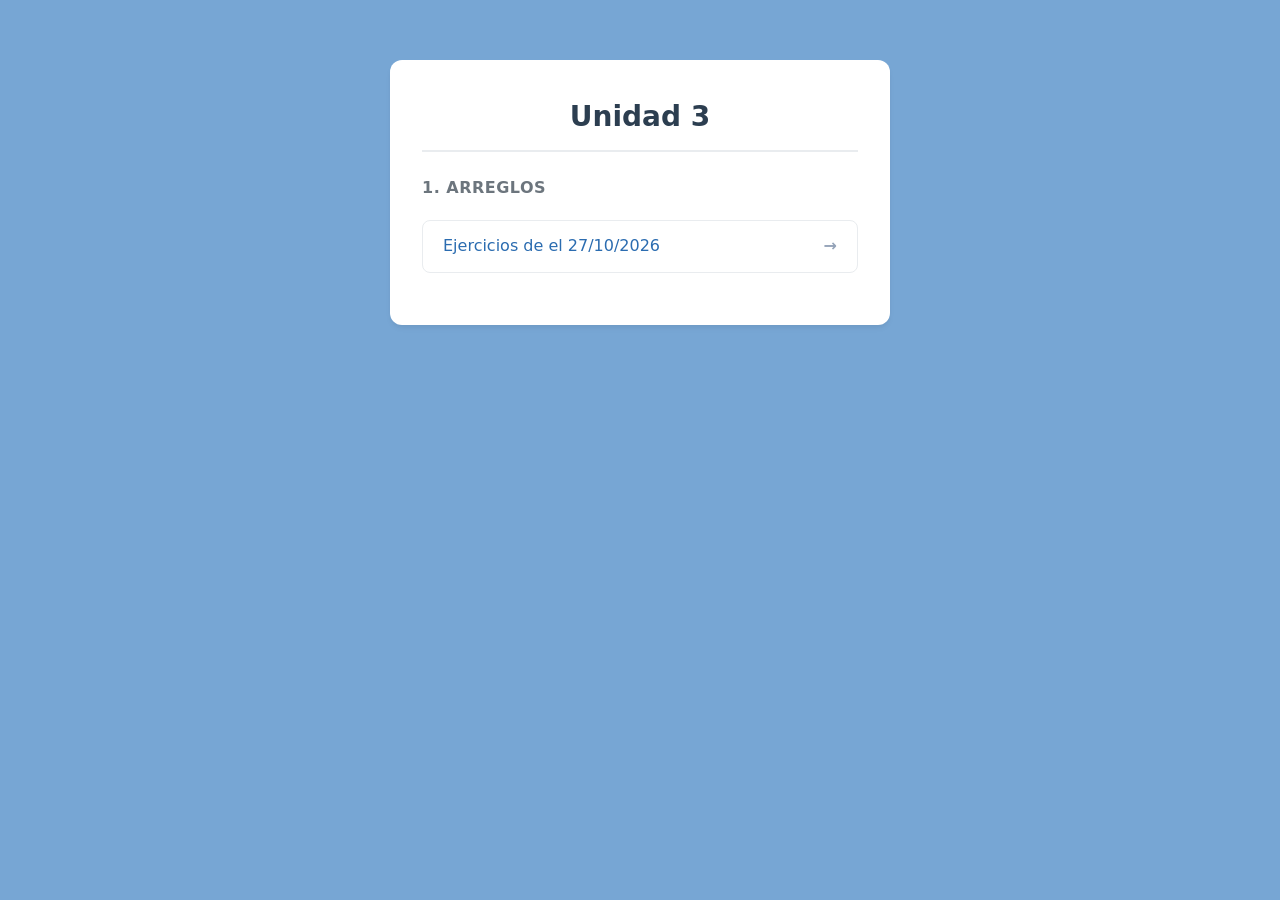
<file: index.html>
<!DOCTYPE html>
<html lang="es">
<head>
    <meta charset="UTF-8">
    <meta http-equiv="X-UA-Compatible" content="IE=edge">
    <meta name="viewport" content="width=device-width, initial-scale=1.0">
    <title>Unidad 3 - Menú de Ejercicios</title>
    <link href="https://cdn.jsdelivr.net/npm/bootstrap@5.3.0/dist/css/bootstrap.min.css" rel="stylesheet">
    <link rel="stylesheet" href="css/style.css">
    </head>
<body>

    <div class="container">
        <div class="menu-card">
            
            <h1 class="menu-title">Unidad 3</h1>

            <div class="menu-subtitle">1. Arreglos</div>

            <div class="list-group">
                <a href="index2.html" class="ejercicio-link">
                    <span>Ejercicios de el 27/10/2026</span>
                    <span class="arrow">&rarr;</span>
                </a>
              
            </div>
        </div>
    </div>

</body>
</html>
</file>
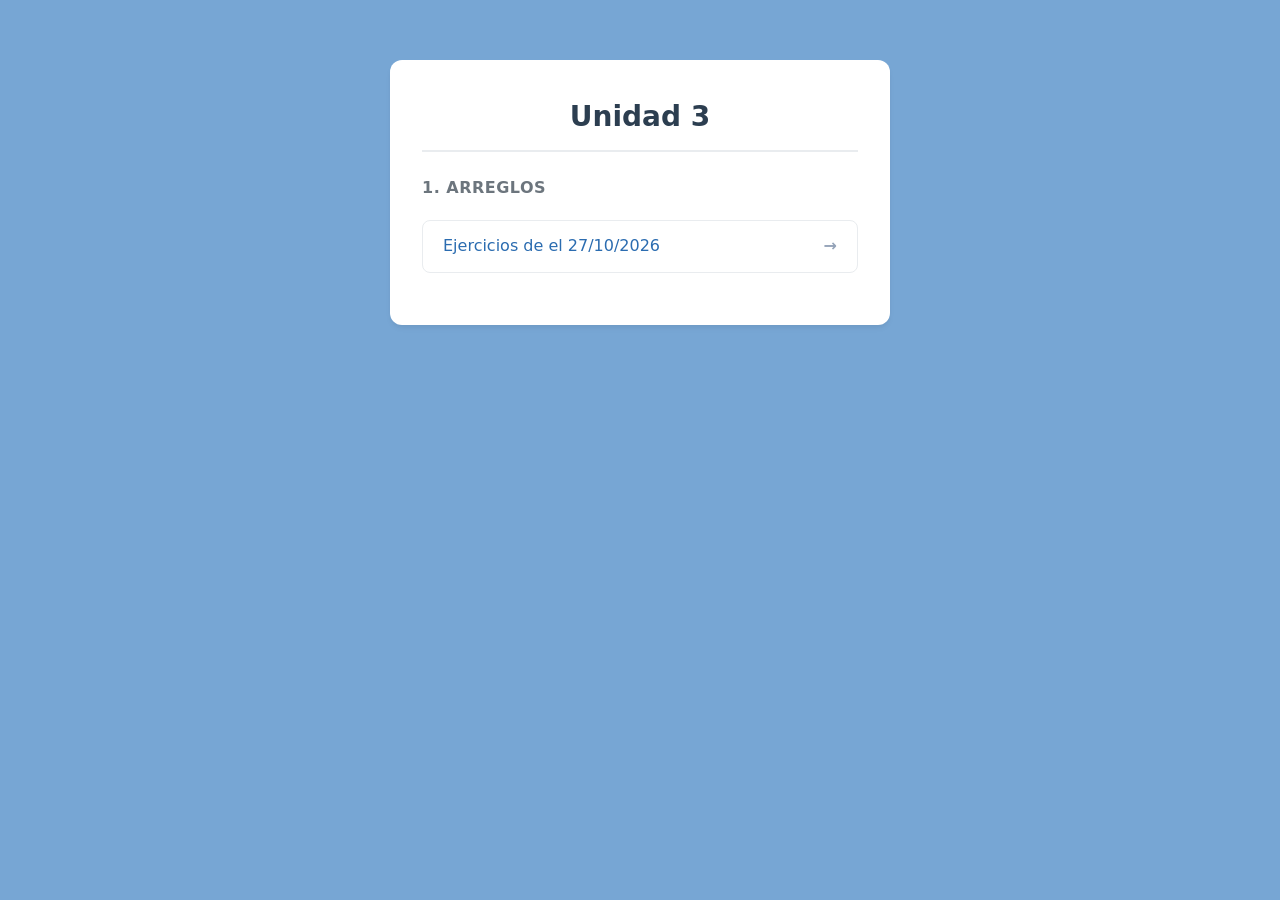
<file: index1.html>
<!DOCTYPE html>
<html lang="es">
<head>
    <meta charset="UTF-8">
    <meta http-equiv="X-UA-Compatible" content="IE=edge">
    <meta name="viewport" content="width=device-width, initial-scale=1.0">
    <title>Unidad 3 - Menú de Ejercicios</title>
    <link href="https://cdn.jsdelivr.net/npm/bootstrap@5.3.0/dist/css/bootstrap.min.css" rel="stylesheet">
    <link rel="stylesheet" href="css/style.css">
    </head>
<body>

    <div class="container">
        <div class="menu-card">
            
            <h1 class="menu-title">Unidad 3</h1>

            <div class="menu-subtitle">1. Arreglos</div>

            <div class="list-group">
                <a href="index.html" class="ejercicio-link">
                    <span>Ejercicios de el 27/10/2026</span>
                    <span class="arrow">&rarr;</span>
                </a>
              
            </div>
        </div>
    </div>

</body>
</html>
</file>
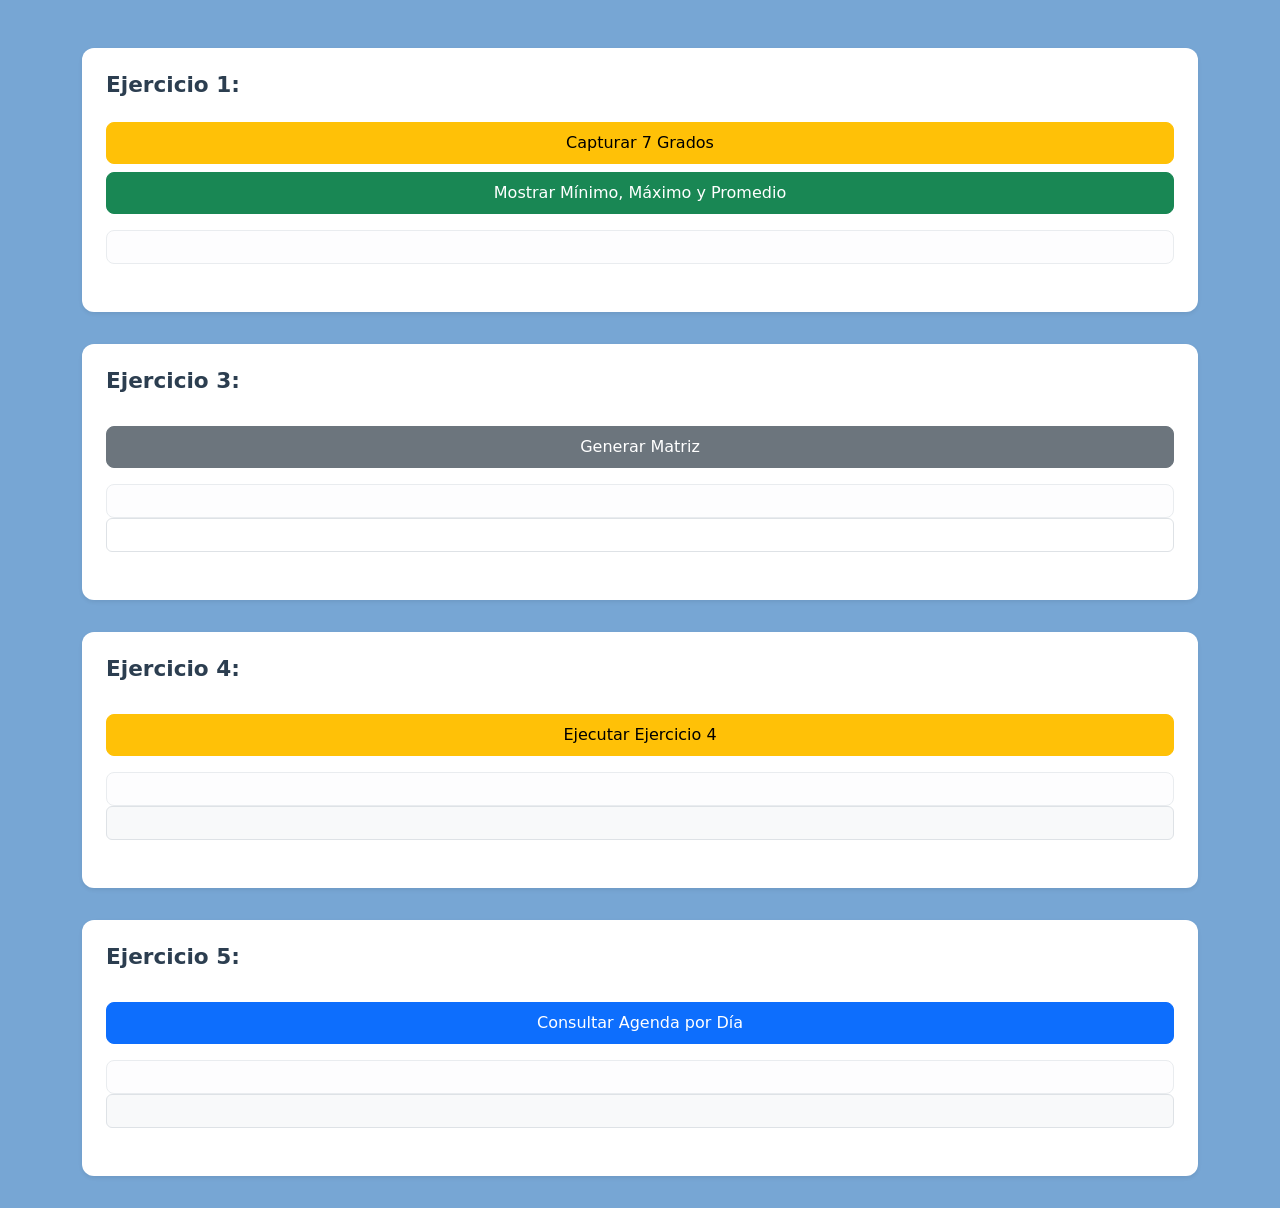
<file: index2.html>
<!DOCTYPE html>
<html lang="es">
<head>
    <meta charset="UTF-8">
    <meta http-equiv="X-UA-Compatible" content="IE=edge">
    <meta name="viewport" content="width=device-width, initial-scale=1.0">
    <title>Ejercicios</title>
    <link href="https://cdn.jsdelivr.net/npm/bootstrap@5.3.0/dist/css/bootstrap.min.css" rel="stylesheet">
    <link rel="stylesheet" href="css/style.css">
</head>
<body class="container mt-5">

    <div class="card p-4 shadow-sm">
        <h2>Ejercicio 1:</h2>
        <button class="btn btn-warning mt-2 mb-2" onclick="cargar()">Capturar 7 Grados</button>
        <button class="btn btn-success mb-3" onclick="mostrar()">Mostrar Mínimo, Máximo y Promedio</button>
        
        <div id="n1" class="p-3 bg-light border rounded"></div>
        
        <div class="mt-4">
            
        </div>
    </div>
<div class="card p-4 shadow-sm">
        <h2>Ejercicio 3:</h2>
        <button class="btn btn-secondary mt-3 mb-3" onclick="Ocho()">Generar Matriz</button>
        <div id="impEjercicio3" class="p-3 bg-white border rounded text-center"></div>
        <div  class="p-3 bg-white border rounded text-center"></div>
        
        <div class="mt-4">
        </div>
    </div>
    <div class="card p-4 shadow-sm">
        <h2>Ejercicio 4:</h2>
        <button class="btn btn-warning mt-3 mb-3" onclick="Splice()">Ejecutar Ejercicio 4</button>
        <div id="impEjercicio4" class="p-3 bg-light border rounded"></div>
        <div class="p-3 bg-light border rounded"></div>
        
        <div class="mt-4">
          
        </div>
    </div>

    <div class="card p-4 shadow-sm">
        <h2>Ejercicio 5:</h2>
        <button class="btn btn-primary mt-3 mb-3" onclick="Agenda()">Consultar Agenda por Día</button>
      <div id="impEjercicio5" class="p-3 bg-light border rounded"></div>
        <div  class="p-3 bg-light border rounded"></div>
        <div class="mt-4">
         
        </div>
    </div>
    <script src="js/Js.js"></script>
</body>
</html>
</file>
<file: css/style.css>
body {
    background-color: #77a6d4;
    color: #333333;
    font-family: system-ui, -apple-system, "Segoe UI", Roboto, Helvetica, Arial, sans-serif;
}

.card {
    border: none;
    border-radius: 12px;
    background-color: #ffffff;
    box-shadow: 0 4px 6px -1px rgba(0, 0, 0, 0.05), 0 2px 4px -1px rgba(0, 0, 0, 0.03);
    margin-bottom: 2rem;
    transition: transform 0.2s ease, box-shadow 0.2s ease;
}

.card:hover {
    box-shadow: 0 10px 15px -3px rgba(0, 0, 0, 0.05), 0 4px 6px -2px rgba(0, 0, 0, 0.02);
}

.card h2 {
    font-size: 1.35rem;
    font-weight: 600;
    color: #2c3e50;
    margin-bottom: 1rem;
}

.btn {
    border-radius: 8px;
    font-weight: 500;
    padding: 0.5rem 1rem;
    transition: background-color 0.15s ease-in-out, border-color 0.15s ease-in-out;
}
#n1, #impEjercicio3, #impEjercicio4, #impEjercicio5 {
    background-color: #fdfdfe !important;
    border-color: #e9ecef !important;
    border-radius: 8px !important;
}

        .menu-card {
            max-width: 500px;
            margin: 60px auto 0;
            background: #ffffff;
            border: none;
            border-radius: 12px;
            box-shadow: 0 4px 6px -1px rgba(0, 0, 0, 0.05), 0 2px 4px -1px rgba(0, 0, 0, 0.03);
            padding: 2.5rem 2rem;
        }

        .menu-title {
            color: #2c3e50;
            font-size: 1.75rem;
            font-weight: 700;
            border-bottom: 2px solid #e9ecef;
            padding-bottom: 1rem;
            margin-bottom: 1.5rem;
            text-align: center;
        }

        .menu-subtitle {
            font-size: 1rem;
            color: #6c757d;
            font-weight: 600;
            margin-bottom: 1.25rem;
            text-transform: uppercase;
            letter-spacing: 0.5px;
        }

        .ejercicio-link {
            display: flex;
            align-items: center;
            justify-content: space-between;
            padding: 0.85rem 1.25rem;
            margin-bottom: 0.75rem;
            background-color: #ffffff;
            border: 1px solid #e9ecef;
            border-radius: 8px;
            color: #2b6cb0;
            font-weight: 500;
            text-decoration: none;
            transition: all 0.2s ease;
        }

        .ejercicio-link:hover {
            background-color: #f1f5f9;
            border-color: #cbd5e1;
            color: #1d4ed8;
            transform: translateY(-1px);
        }

        .ejercicio-link .arrow {
            color: #94a3b8;
            font-weight: bold;
        }
</file>
